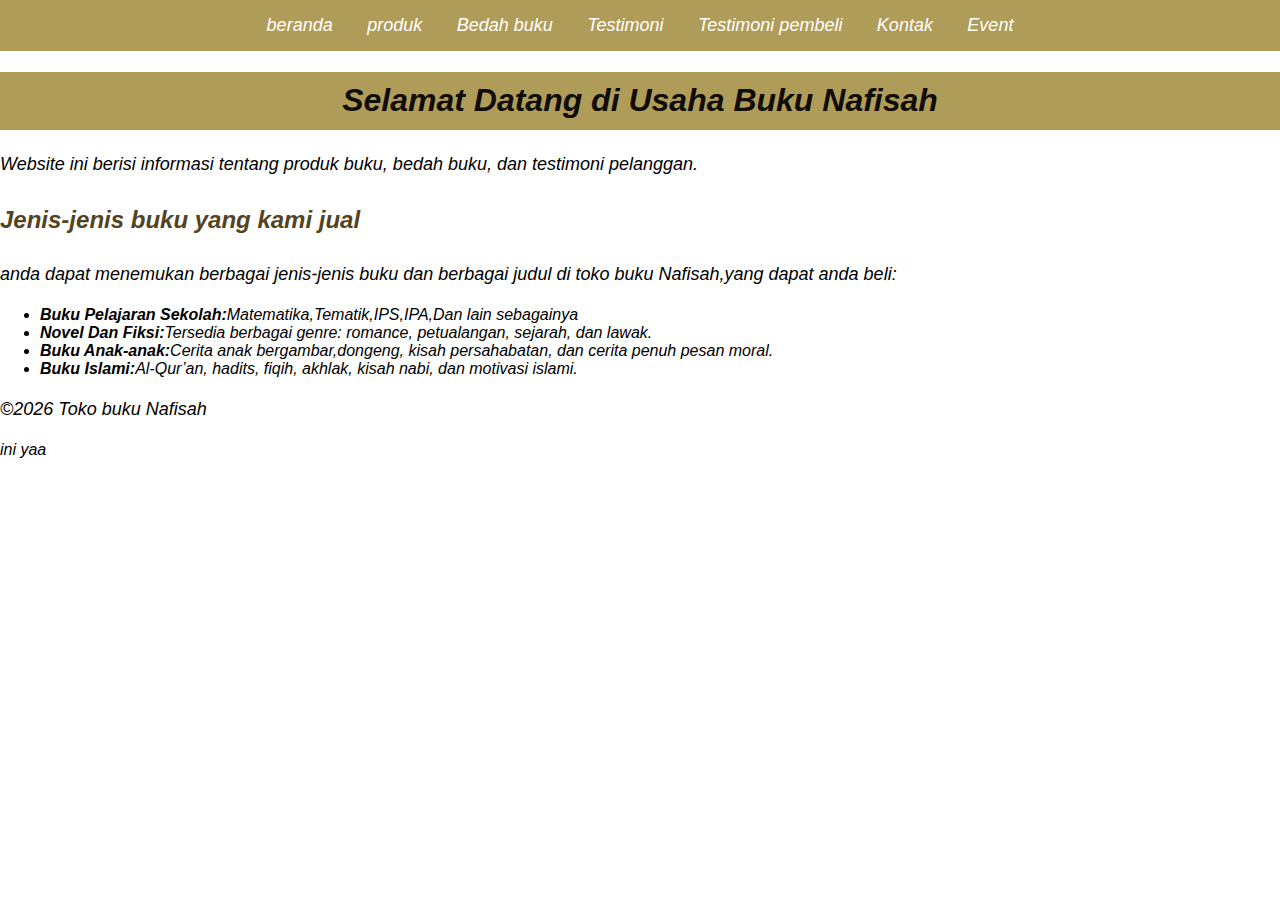
<file: index.html>
<!DOCTYPE html>
<html lang="id">
<head>
<meta charset="UTF-8">
<meta name="viewport" content="width=device-width, initial-
scale=1.0">
<title>Profil Usaha Buku</title>
<link rel="stylesheet" href="style.css" />
</head>
<body>
<nav class="navbar">
    <a href="Index.html">beranda</a>
    <a href="Produk.html">produk</a>
    <a href="Bedah-buku.html">Bedah buku</a>
    <a href="Testimoni.html">Testimoni</a>
    <a href="Tampil-testimoni.html">Testimoni pembeli</a>
    <a href="Kontak.html">Kontak</a>
    <a href="Event.html">Event</a>
</nav>
<h1>Selamat Datang di Usaha Buku Nafisah</h1>
<p>Website ini berisi informasi tentang produk buku, bedah
buku, dan testimoni pelanggan.</p>
<h2>Jenis-jenis buku yang kami jual</h2>
<p>anda dapat menemukan berbagai jenis-jenis buku dan berbagai judul di toko buku Nafisah,yang dapat anda beli:</p>
<ul>
<li><strong>Buku Pelajaran Sekolah:</strong>Matematika,Tematik,IPS,IPA,Dan lain sebagainya</li>
<li><strong>Novel Dan Fiksi:</strong>Tersedia berbagai genre: romance, petualangan, sejarah, dan lawak.</li>
<li><strong>Buku Anak-anak:</strong>Cerita anak bergambar,dongeng, kisah persahabatan, dan cerita penuh pesan moral.</li>
<li><strong>Buku Islami:</strong>Al-Qur’an, hadits, fiqih, akhlak, kisah nabi, dan motivasi islami.</li>
</ul>
<footer>
    <p>&copy;2026 Toko buku Nafisah</p>
</footer>
<script>
    alert("Halo,selamat datang!");
</script>

</body>
</html>



ini yaa
</file>
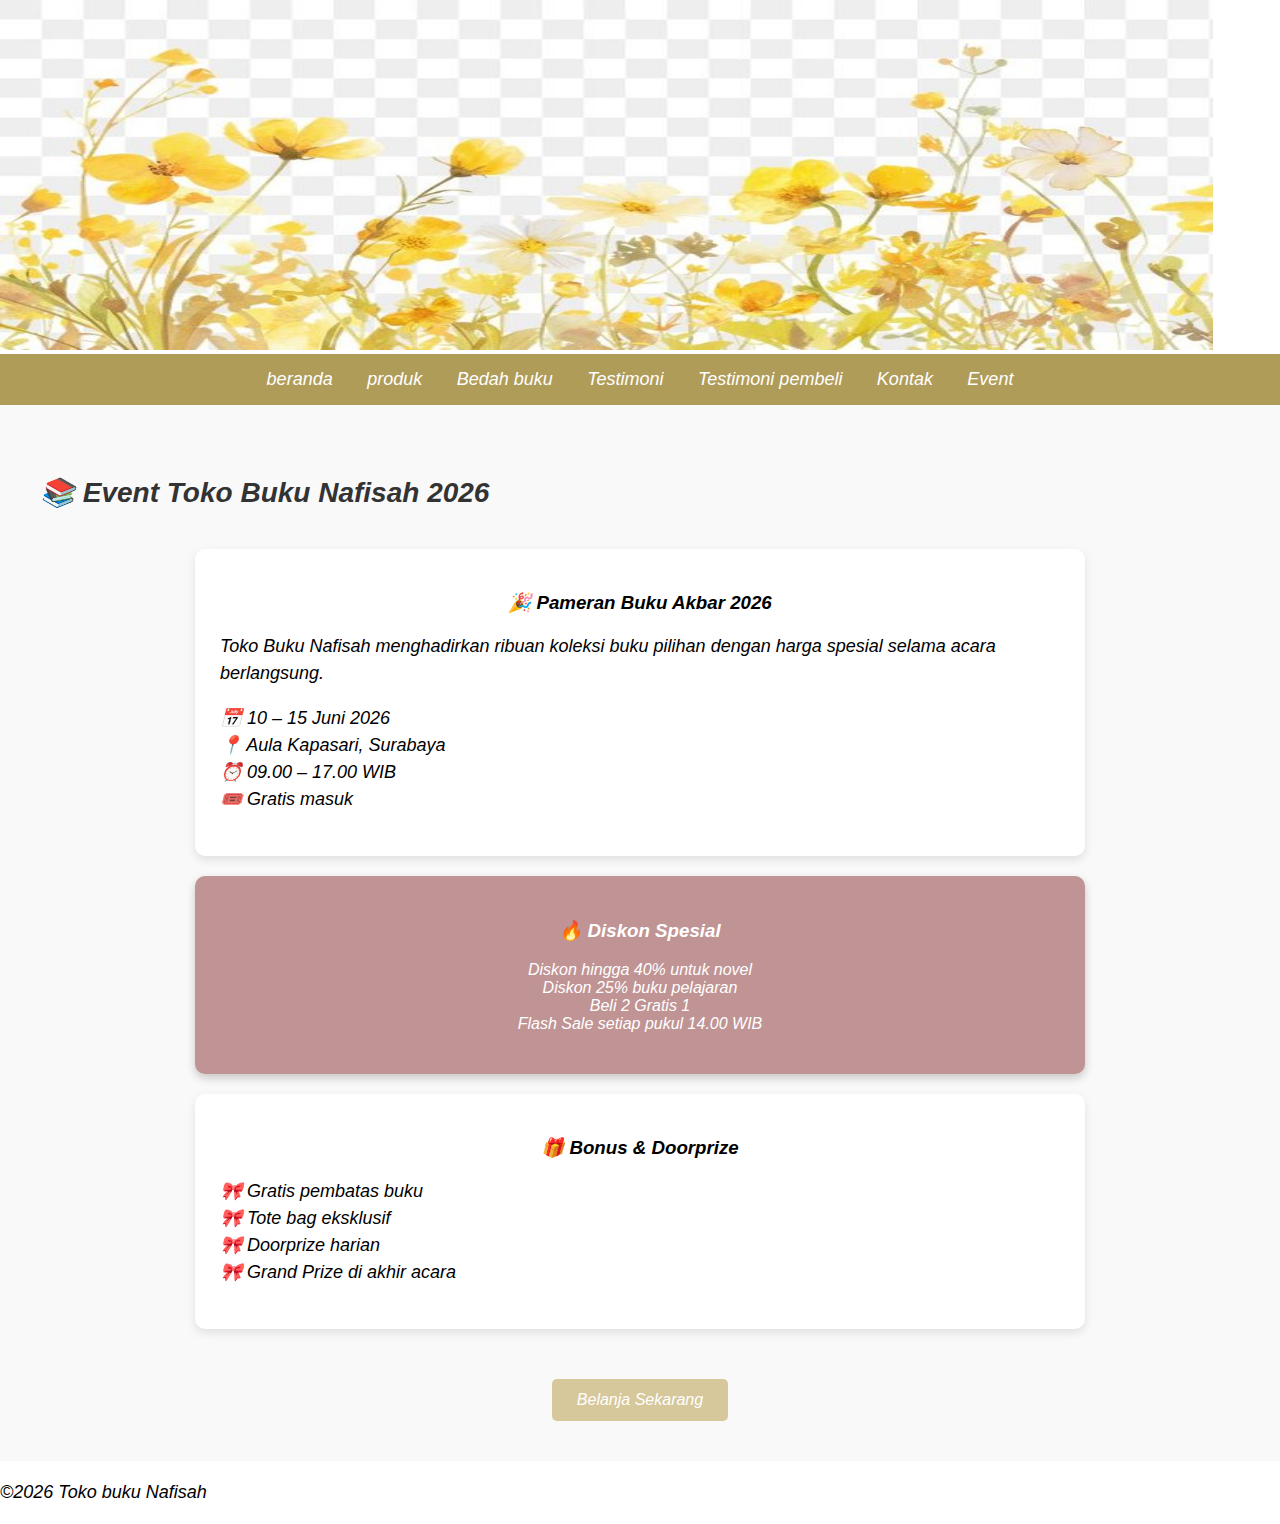
<file: event.html>
<!DOCTYPE html>
<html lang="id">
<head>
<meta charset="UTF-8">
<meta name="viewport" content="width=device-width, initial-scale=1.0">
<title>Profil Usaha Buku</title>
<link rel="stylesheet" href="style.css" />
</head>
<body>
<header>
    <img src="header2.jpg" alt="header" width="1213" height="350">
</header>
<nav>
    <a href="index.html">beranda</a>
    <a href="produk.html">produk</a>
    <a href="bedah-buku.html">Bedah buku</a>
    <a href="testimoni.html">Testimoni</a>
    <a href="tampil-testimoni.html">Testimoni pembeli</a>
    <a href="kontak.html">Kontak</a>
    <a href="event.html">Event</a>
</nav>

<section class="event-container">

<h2 class="judul-event">📚 Event Toko Buku Nafisah 2026</h2>

<div class="event-card">
    <h3>🎉 Pameran Buku Akbar 2026</h3>
    <p>
    Toko Buku Nafisah menghadirkan ribuan koleksi buku pilihan 
    dengan harga spesial selama acara berlangsung.
    </p>

    <p>
    📅 10 – 15 Juni 2026 <br>
    📍 Aula Kapasari, Surabaya <br>
    ⏰ 09.00 – 17.00 WIB <br>
    🎟️ Gratis masuk
    </p>
</div>

<div class="diskon-box">
    <h3>🔥 Diskon Spesial</h3>
    <ul>
        <li>Diskon hingga 40% untuk novel</li>
        <li>Diskon 25% buku pelajaran</li>
        <li>Beli 2 Gratis 1</li>
        <li>Flash Sale setiap pukul 14.00 WIB</li>
    </ul>
</div>

<div class="event-card">
    <h3>🎁 Bonus & Doorprize</h3>
    <p>
    🎀 Gratis pembatas buku <br>
    🎀 Tote bag eksklusif <br>
    🎀 Doorprize harian <br>
    🎀 Grand Prize di akhir acara
    </p>
</div>

<a href="produk.html" class="btn-event">Belanja Sekarang</a>

</section>

<footer>
    <p>&copy;2026 Toko buku Nafisah</p>
</footer>

</body>

</html>
</file>
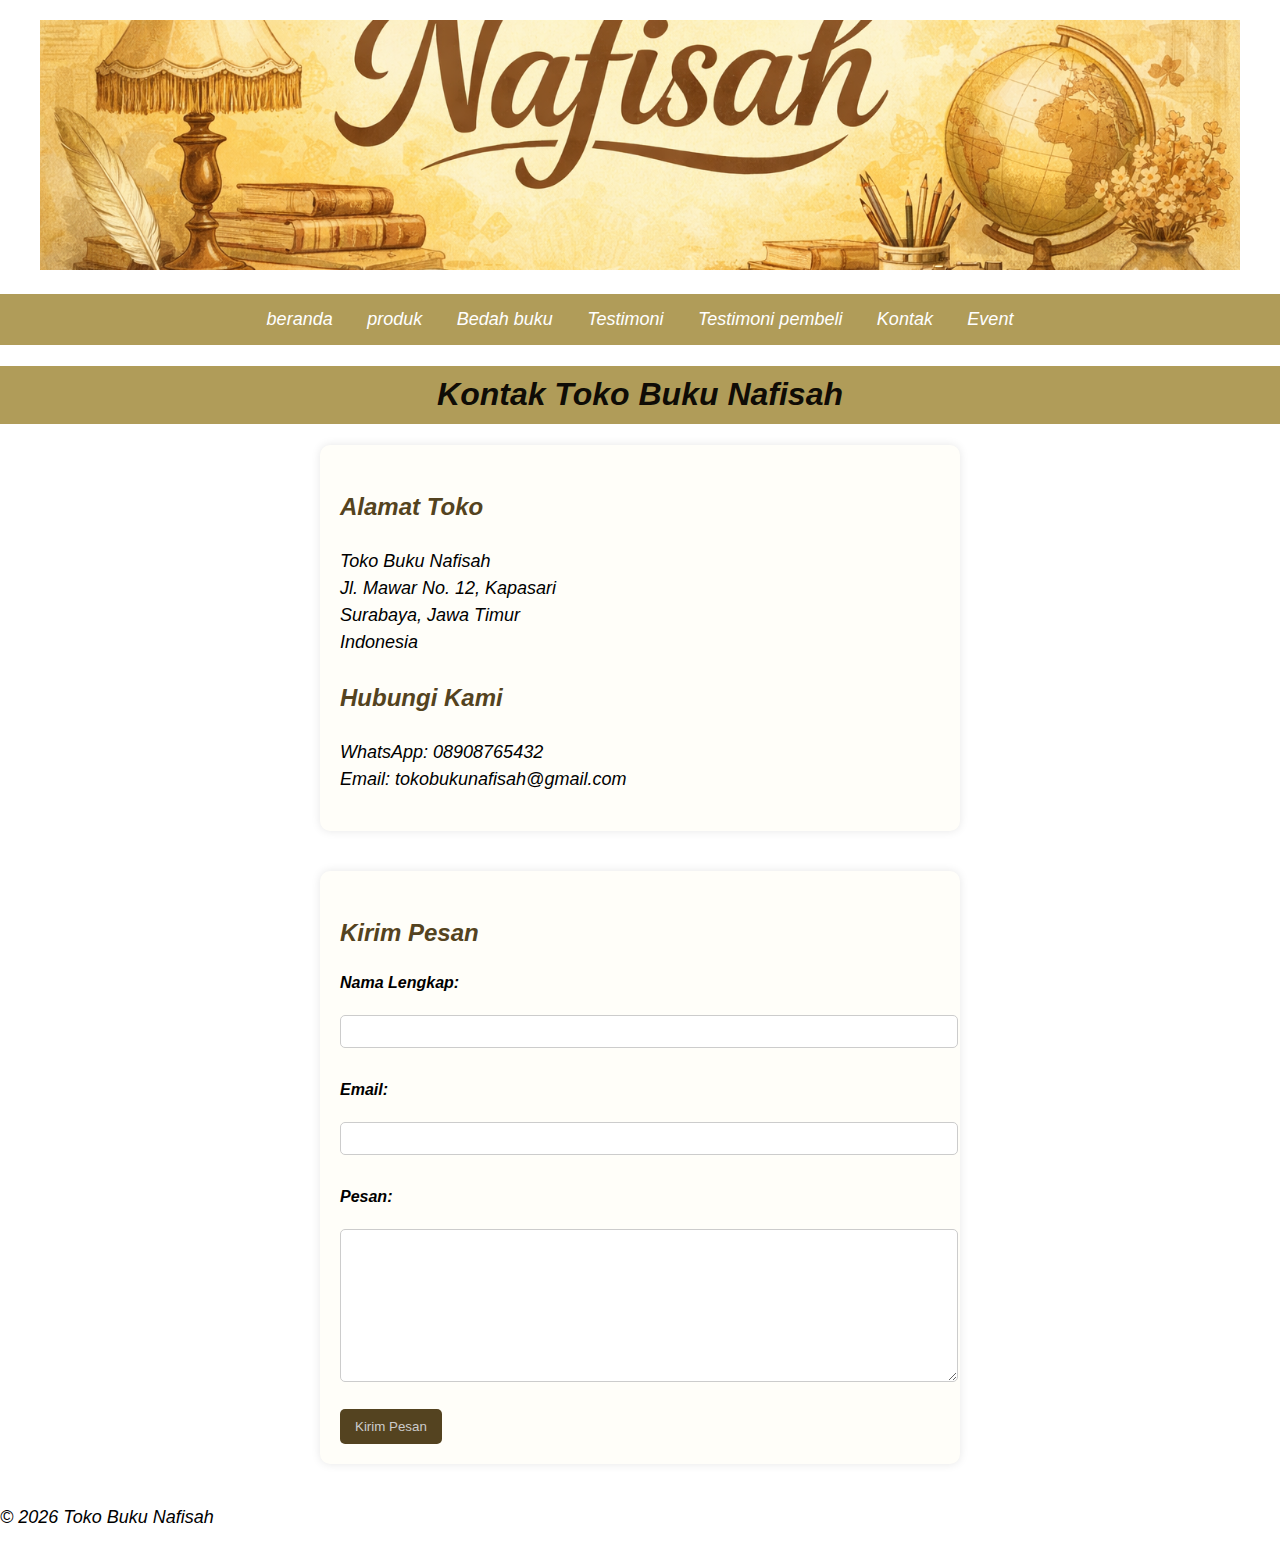
<file: kontak.html>
<!DOCTYPE html>
<html lang="id">
<head>
<meta charset="UTF-8">
<meta name="viewport" content="width=device-width, initial-scale=1.0">
<title>Profil Usaha Buku</title>
<link rel="stylesheet" href="style.css" />
</head>
<body>
<header class="header">
  <img src="header.jpg" class="buku">
</header>
<nav>
    <a href="index.html">beranda</a>
    <a href="produk.html">produk</a>
    <a href="bedah-buku.html">Bedah buku</a>
    <a href="testimoni.html">Testimoni</a>
    <a href="tampil-testimoni.html">Testimoni pembeli</a>
    <a href="kontak.html">Kontak</a>
    <a href="event.html">Event</a>
</nav>
<h1>Kontak Toko Buku Nafisah</h1>

<section class="kontak">
<main class="formulir">
<h2>Alamat Toko</h2>
<p>
Toko Buku Nafisah <br>
Jl. Mawar No. 12, Kapasari <br>
Surabaya, Jawa Timur <br>
Indonesia
</p>

<h2>Hubungi Kami</h2>
<p>
WhatsApp: 08908765432<br>
Email: tokobukunafisah@gmail.com
</p>
</main>
</section>

<section class="kontak">
<main class="formulir">
    <h2>Kirim Pesan</h2>
    <form>
     <label>Nama Lengkap:</label><br>
     <input type="text" name="nama" required><br><br>

     <label>Email:</label><br>
     <input type="email" name="email" required><br><br>

     <label>Pesan:</label><br>
     <textarea name="pesan" rows="9" required></textarea><br><br>

<button type="submit">Kirim Pesan</button>
</form>
</main>
</section>

<footer>
    <p>&copy; 2026 Toko Buku Nafisah</p>
</footer>

</body>

</html>
</file>
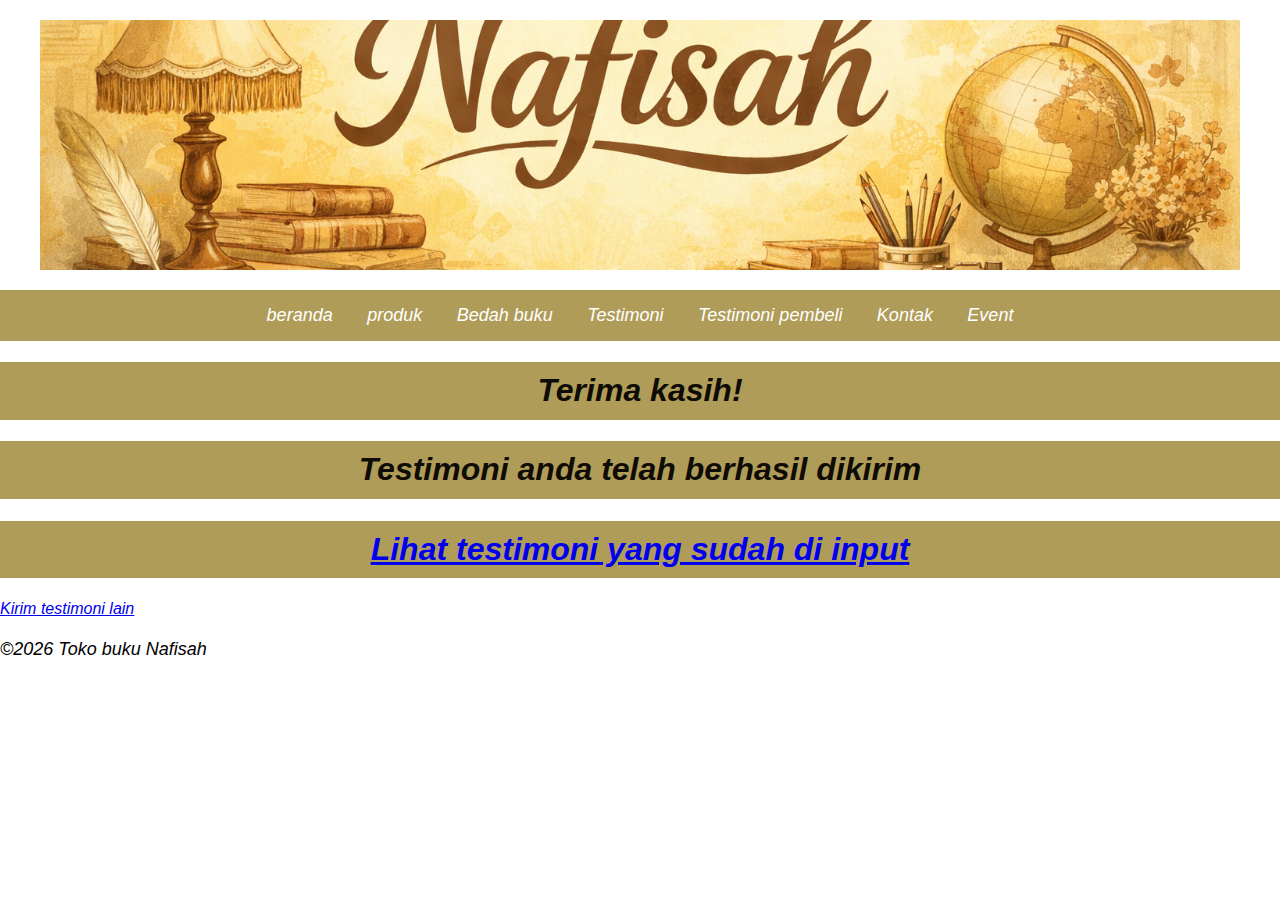
<file: proses-testimoni.html>
<html lang="id">
<head>
<meta charset="UTF-8">
<meta name="viewport" content="width=device-width, initial-
scale=1.0">
<title>Profil Usaha Buku</title>
<link rel="stylesheet" href="style.css" />
</head>
<body>
<header class="header">
  <img src="header.jpg" class="buku">
</header>
<nav>
    <a href="index.html">beranda</a>
    <a href="produk.html">produk</a>
    <a href="bedah-buku.html">Bedah buku</a>
    <a href="testimoni.html">Testimoni</a>
    <a href="tampil-testimoni.html">Testimoni pembeli</a>
    <a href="kontak.html">Kontak</a>
    <a href="event.html">Event</a>
</nav>
<main class="konfirmasi">
    <h1>Terima kasih!</h1>
    <h1>Testimoni anda telah berhasil dikirim</h1>
    <h1><a href="tampil-testimoni.html">Lihat testimoni yang sudah di input</a></h1>
    <section class="testimoni-terkirim"></section>
    <a href="testimoni.html">Kirim testimoni lain</a>
</main>
<footer>
    <p>&copy;2026 Toko buku Nafisah</p>
</footer>

</html>
</file>
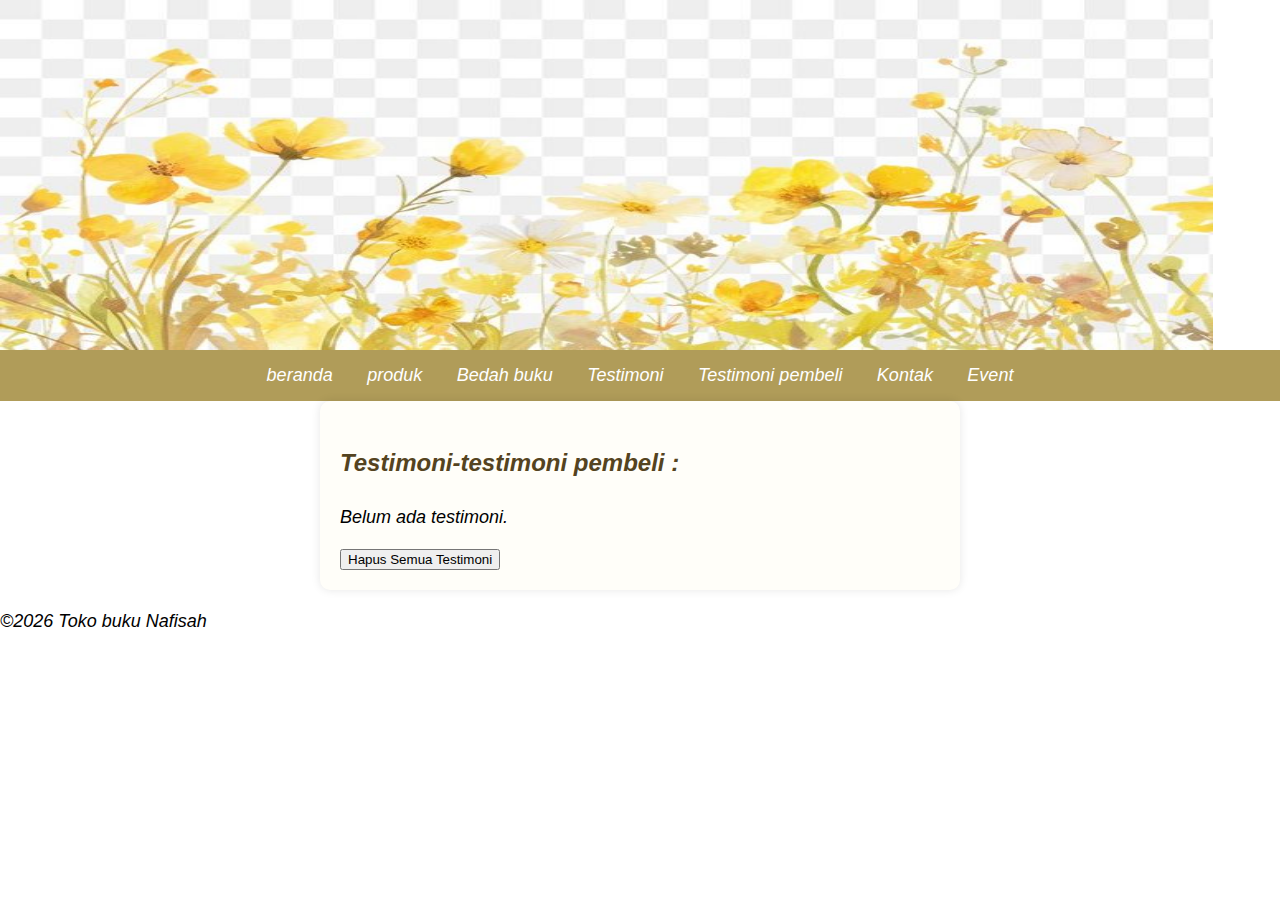
<file: tampil-testimoni.html>
<html lang="id">
<head>
<meta charset="UTF-8">
<meta name="viewport" content="width=device-width, initial-
scale=1.0">
<title>Profil Usaha Buku</title>
<link rel="stylesheet" href="style.css" />
</head>
<body>
<header>
    <img src="header2.jpg" alt="header" width="1213" height="350">
</header>
<nav>
    <a href="index.html">beranda</a>
    <a href="produk.html">produk</a>
    <a href="bedah-buku.html">Bedah buku</a>
    <a href="testimoni.html">Testimoni</a>
    <a href="tampil-testimoni.html">Testimoni pembeli</a>
    <a href="kontak.html">Kontak</a>
    <a href="event.html">Event</a>
</nav>

<main class="formulir">
    <h2>Testimoni-testimoni pembeli :</h2>
    <div id="daftarTestimoni"></div>
    <button id="hapusSemua">Hapus Semua Testimoni</button>
</main>
<section>
    <div id="daftarTestimoni"></div>
</section>
<footer>
    <p>&copy;2026 Toko buku Nafisah</p>
</footer>
<script>
document.getElementById('formTestimoni').addEventListener('submit', function(e) {
    e.preventDefault();

    const nama = document.getElementById('nama').value;
    const email = document.getElementById('email').value;
    const pesan = document.getElementById('pesan').value;
    const asal = document.getElementById('asal').value;
    const judul = document.getElementById('judul').value;
    const rating = document.getElementById('rating').value;

    const dataBaru = { nama, email, pesan, asal, judul, rating };
// Ambil list dari localStorage
 const testimoniList = JSON.parse(localStorage.getItem('testimoniList')) || []; 
// Tambahkan testimoni baru 
testimoniList.push(dataBaru); 
// Simpan kembali ke localStorage 
localStorage.setItem('testimoniList', JSON.stringify(testimoniList));
// Arahkan ke halaman konfirmasi
 window.location.href = 'proses-testimoni.html'; });
</script>

<script>
    const container = document.getElementById('daftarTestimoni');
    const testimoniList = JSON.parse(localStorage.getItem('testimoniList')) || [];
JSON.parse(localStorage.getItem('testimoniList'))  || [];

    if (testimoniList.length === 0) {
        container.innerHTML = "<p>Belum ada testimoni.</p>";
    } else {
        testimoniList.forEach((t, i) => {
            const el = document.createElement('div');
            el.className = 'testimoni-box';
            el.innerHTML = `
            <p><strong>Nama:</strong> ${t.nama}</p>
            <p><strong>Email:</strong> ${t.email}</p>
            <p><strong>Pesan:</strong> ${t.pesan}</p>
            <p><strong>Asal:</strong> ${t.asal}</p>
            <p><strong>Judul Buku:</strong> ${t.judul}</p>
            <p><strong>Rating:</strong> ${t.rating}</p>
        `;
        container.appendChild(el);
    });
}

document.getElementById("hapusSemua").addEventListener("click", function() {
        const konfirmasi = confirm("Apakah Anda yakin ingin menghapus semua testimoni?");
        if (konfirmasi) {
            localStorage.removeItem("testimoniList");
            location.reload();
        }
    });
</script>

</body>
</html>
</file>
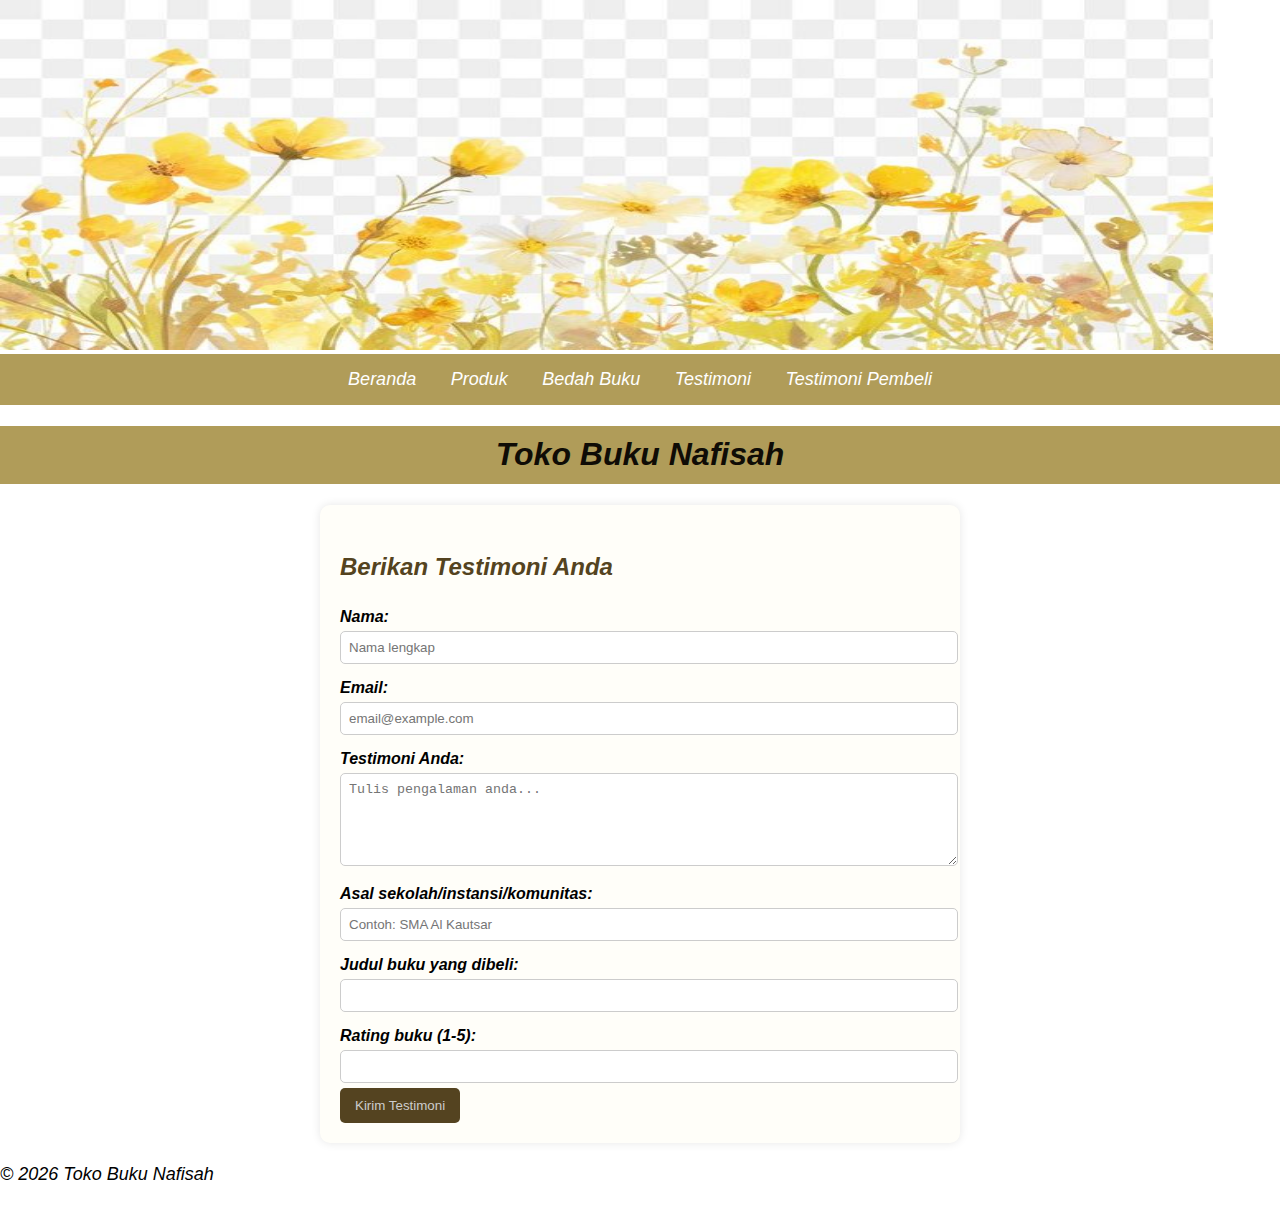
<file: testimoni.html>
<!DOCTYPE html>
<html lang="id">
<head>
<meta charset="UTF-8">
<meta name="viewport" content="width=device-width, initial-scale=1.0">
<title>Profil Usaha Buku</title>
<link rel="stylesheet" href="style.css" />
</head>
<body>
<header>
    <img src="header2.jpg" alt="header" width="1213" height="350">
</header>
<nav>
    <a href="index.html">Beranda</a>
    <a href="produk.html">Produk</a>
    <a href="bedah-buku.html">Bedah Buku</a>
    <a href="testimoni.html">Testimoni</a>
    <a href="tampil-testimoni.html">Testimoni Pembeli</a>
</nav>

<h1>Toko Buku Nafisah</h1>

<main class="formulir">
    <h2>Berikan Testimoni Anda</h2>

    <form id="formTestimoni">

        <label for="nama">Nama:</label>
        <input type="text" id="nama" name="nama" required placeholder="Nama lengkap">

        <label for="email">Email:</label>
        <input type="email" id="email" name="email" required placeholder="email@example.com">

        <label for="pesan">Testimoni Anda:</label>
        <textarea id="pesan" name="pesan" required placeholder="Tulis pengalaman anda..." rows="5"></textarea>

        <label for="asal">Asal sekolah/instansi/komunitas:</label>
        <input type="text" id="asal" name="asal" required placeholder="Contoh: SMA Al Kautsar">

        <label for="judul">Judul buku yang dibeli:</label>
        <input type="text" id="judul" name="judul">

        <label for="rating">Rating buku (1-5):</label>
        <input type="number" id="rating" name="rating" min="1" max="5">

        <button type="submit">Kirim Testimoni</button>

    </form>
</main>

<footer>
    <p>&copy; 2026 Toko Buku Nafisah</p>
</footer>

<script>
document.getElementById('formTestimoni').addEventListener('submit', function(e) {
    e.preventDefault();

    const nama = document.getElementById('nama').value;
    const email = document.getElementById('email').value;
    const pesan = document.getElementById('pesan').value;
    const asal = document.getElementById('asal').value;
    const judul = document.getElementById('judul').value;
    const rating = document.getElementById('rating').value;

    const dataBaru = { nama, email, pesan, asal, judul, rating };
// Ambil list dari localStorage
 const testimoniList = JSON.parse(localStorage.getItem('testimoniList')) || []; 
// Tambahkan testimoni baru 
testimoniList.push(dataBaru); 
// Simpan kembali ke localStorage 
localStorage.setItem('testimoniList', JSON.stringify(testimoniList));
// Arahkan ke halaman konfirmasi
 window.location.href = 'proses-testimoni.html'; });
</script>

</body>
</html>
</file>
<file: style.css>
body{
background-color: #ffffff;
font-family: sans-serif;
font-style: italic;
color: #000000;
margin:0;
  font-family: Arial, sans-serif;
}
nav{
  background-color: #b09c59;
  padding:15px;
  text-align:center;
}

nav a{
  color:white;
  text-decoration:none;
  margin:15px;
  font-size:18px;
}

nav a:hover{
  color:yellow;
}

h1{
background-color: #b09c59;
color: #0f0c06;
text-align: center;
animation: muncul 1s ease;
line-height: 1.8;

}
h2{
color: #544320;
text-align: left;
animation: muncul 1s ease;
line-height: 1.8;

}
p{
font-size: 18px;
text-align: left;
line-height: 1.5;
}
.daftar-produk{
    display: grid;
    grid-template-columns: repeat(auto-fit,minmax(250px,1fr));
    gap: 20px;
    padding: 20px;
}
.produk{
    background-color: #b09c59;
    border: 1px solid #ffd4d4;
    padding: 15px;
    border-radius: 10px;
    text-align: center;
    box-shadow:0 2px 6px rgba(0,0,0,0.1);
}
.produk img{
    width: 150px;
    height: auto;
    border-radius: 5px;
    margin-bottom: 10px;
}
.produk h2{
    font-size: 20px;
    color: #07040f;
}
.produk h3{
    font-size: 16px;
    color: #07040f;
}
.harga{
    font-weight: bold;
    color: #3f270b;
}
.Deskripsi{
    font-size: 14px;
    color: #181818;
}
.artikel {
          max-width: 700px;
          margin: auto;
          padding: 20px;
          background-color: #b09c59;
          font-family: 'Georgia', serif;
          animation: muncul 1s ease;
          line-height: 1.8;
}
.artikel .penulis {
                 font-style: italic;
                 color:#000000;
                 margin-bottom: 20px;
}
.artikel .sampul {
                width: 180px;
                 float: right;
                 margin: 0 0 20px 20px;
                 border: 1px solid #d6c89b;
                 box-shadow: 2px 2px 6px rgba(0,0,0,0.1);
}
.artikel blockquote {
    font-style: italic;
    padding-left: 20px;
    margin: 20px 0;
    border-left: 4px solid #999;
    color: #444;
    background-color: #c0b48e;
}

.btn-kembali {
    display:inline-block;
    margin-top: 30px;
    padding: 10px 16px;
    background-color: #fffef9;
    color: rgb(78, 73, 57);
    text-decoration: none;
    border-radius: 4px;
}

.btn-kembali:hover {
    background-color: #adb6be;
}

form label {
    display: block;
    margin-top: 10px;
    font-weight: bold;
}
form input,form select,form textarea {
    width: 100%;
    padding: 8px;
    margin-top: 5px;
    margin-bottom: 5px;
    border-radius: 5px;
    border: 1px solid #ccc;
}
.formulir {
    max-width: 600px;
    margin: auto;
    padding: 20px;
    background-color: #fffef9;
    border-radius: 10px;
    box-shadow: 0 0 10px rgba(0,0,0,0.1);
}
form button {
    background-color: #544320;
    color:#ccc;
    padding: 10px 15px;
    border: none;
    border-radius: 5px;
    cursor: pointer;
}
form button:hover {
    background-color: #d6c89b;

}

.kontak {
  margin-bottom: 40px;
}


/* Container utama */
.event-container {
  padding: 40px;
  background-color: #f9f9f9;
  text-align: center;
}

/* Judul */
.judul-event {
  font-size: 28px;
  margin-bottom: 30px;
  color: #333;
}

/* Card box */
.event-card {
  background: white;
  padding: 25px;
  margin: 20px auto;
  width: 70%;
  border-radius: 10px;
  box-shadow: 0 4px 10px rgba(0,0,0,0.1);
}

/* Box diskon merah */
.diskon-box {
  background: #c09494;
  color: white;
  padding: 25px;
  margin: 20px auto;
  width: 70%;
  border-radius: 10px;
  box-shadow: 0 4px 10px rgba(0,0,0,0.2);
  animation: muncul 1s ease;
}

.diskon-box ul {
  list-style: none;
  padding: 0;
  animation: muncul 1.2s ease;
}

@keyframes muncul {
  from {
    opacity: 0;
    transform: translateY(30px);
  }
  to {
    opacity: 1;
    transform: translateY(0);
  }
}

/* Tombol */
.btn-event {
  display: inline-block;
  margin-top: 30px;
  padding: 12px 25px;
  background-color: #d6c89b;
  color: white;
  text-decoration: none;
  border-radius: 5px;
  transition: 0.3s;
}

.btn-event:hover {
  background-color: #ddaeae;
}

.header {
  max-width: 1200px;
  margin: auto;
  padding: 20px;
  text-align: center;
}

.header img {
  width: 100%;
  height: 250px;
  object-fit: cover;
}
</file>
